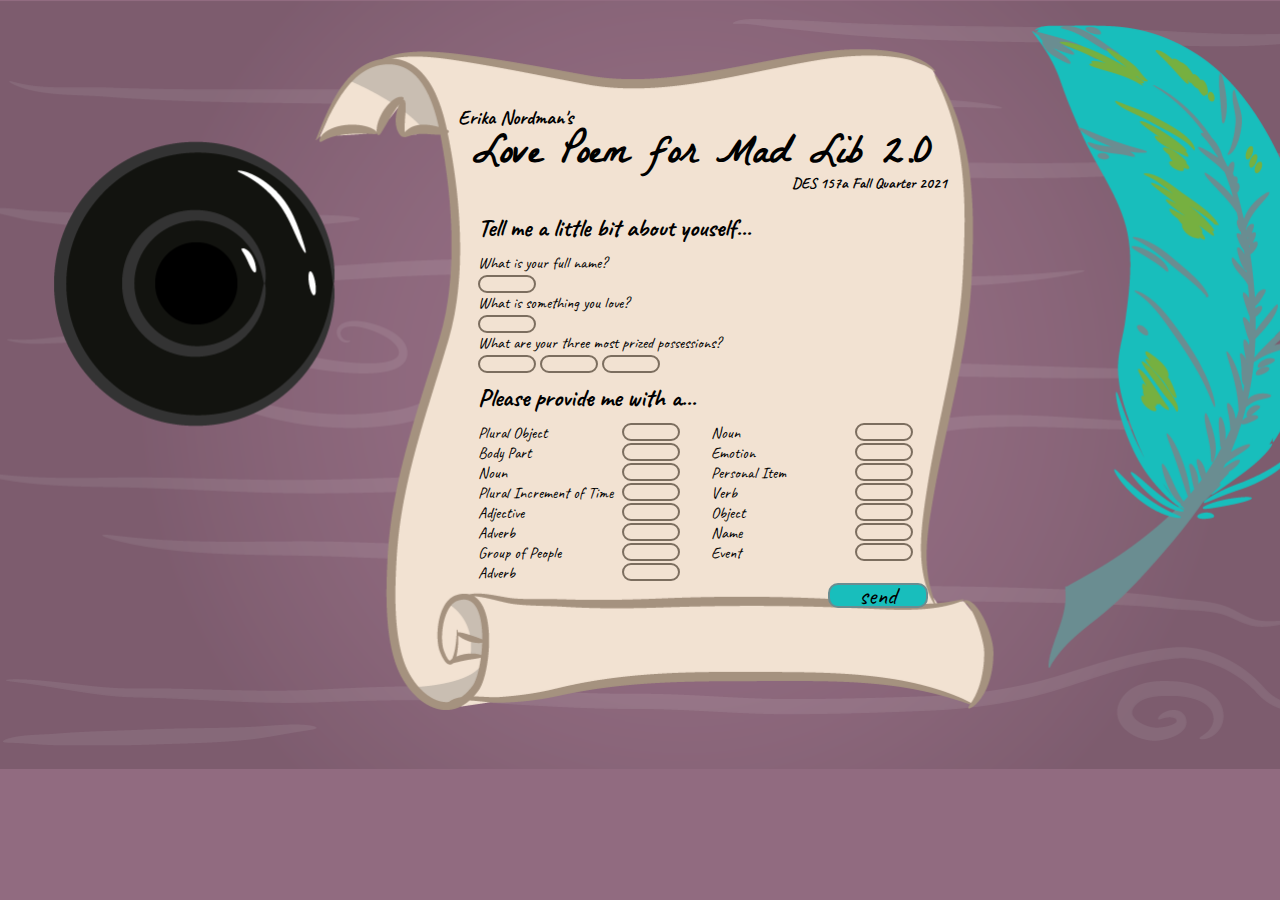
<file: des157a/madLibs2.0/index.html>
<!DOCTYPE html>
<html lang="en">

<head>
    <meta charset="UTF-8">
    <meta http-equiv="X-UA-Compatible" content="IE=edge">
    <meta name="viewport" content="width=device-width, initial-scale=1.0">
    <title>Build Mad Lib Script</title>

    <link rel="preconnect" href="https://fonts.googleapis.com">
    <link rel="preconnect" href="https://fonts.gstatic.com" crossorigin>
    <link href="https://fonts.googleapis.com/css2?family=Caveat:wght@500&family=La+Belle+Aurore&display=swap" rel="stylesheet">


    <link rel="stylesheet" href="styles.css">
    <script src="script.js" defer></script>
</head>

<body>
    <header>
        <h2 id="name">Erika Nordman's</h2>
        <h1>Love Poem for Mad Lib 2.0</h1>
        <h2 id="date">DES 157a Fall Quarter 2021</h2>
    </header>
    <main>
        <fieldset>

            <form id="madLibs">
                <article>
                    <h3>Tell me a little bit about youself...</h3>
                    <!-- yourName -->
                    <label for="yourName">What is your full name?</label>
                    <br>
                    <input type="text" name="yourName" id="yourName" required>
                    <br>

                    <!-- youLove -->
                    <label for="youLove">What is something you love?</label>
                    <br>
                    <input type="text" name="youLove" id="youLove" required>
                    <br>

                    <!-- threePrzdPoses -->
                    <label for="threePrzdPoses">What are your three most prized possessions?</label>
                    <br>
                    <input type="text" name="threePrzdPoses1" id="threePrzdPoses1" required>

                    <input type="text" name="threePrzdPoses2" id="threePrzdPoses2" required>

                    <input type="text" name="threePrzdPoses3" id="threePrzdPoses3" required>
                </article>

                <!-- second half of form here -->

                <article>
                    <h3>Please provide me with a...</h3>

                    <div id="secondQs">
                        <!-- plurObject1 -->
                        <label for="plurObject1">Plural Object</label>
                        <input type="text" name="plurObject1" id="plurObject1" class="shortForm" required>
                        <br>

                        <!-- bodyPart2 -->
                        <label for="bodyPart2">Body Part</label>
                        <input type="text" name="bodyPart2" id="bodyPart2" class="shortForm" required>
                        <br>

                        <!-- noun3 -->
                        <label for="noun3">Noun</label>
                        <input type="text" name="noun3" id="noun3" class="shortForm" required>
                        <br>

                        <!-- plurIncrmntTime4 -->
                        <label for="plurIncrmntTime4">Plural Increment of Time</label>
                        <input type="text" name="plurIncrmntTime4" id="plurIncrmntTime4" class="shortForm" required>
                        <br>

                        <!-- adj5 -->
                        <label for="adj5">Adjective</label>
                        <input type="text" name="adj5" id="adj5" class="shortForm" required>
                        <br>

                        <!-- adv6 -->
                        <label for="adv6">Adverb</label>
                        <input type="text" name="adv6" id="adv6" class="shortForm" required>
                        <br>

                        <!-- groupOfPpl7 -->
                        <label for="groupOfPpl7">Group of People</label>
                        <input type="text" name="groupOfPpl7" id="groupOfPpl7" class="shortForm" required>
                        <br>

                        <!-- adv8 -->
                        <label for="adv8">Adverb</label>
                        <input type="text" name="adv8" id="adv8" class="shortForm" required>
                        <br>

                        <!-- noun9 -->
                        <label for="noun9">Noun</label>
                        <input type="text" name="noun9" id="noun9" class="shortForm" required>
                        <br>

                        <!-- emo10 -->
                        <label for="emo10">Emotion</label>
                        <input type="text" name="emo10" id="emo10" class="shortForm" required>
                        <br>

                        <!-- personalItem11 -->
                        <label for="personalItem11">Personal Item</label>
                        <input type="text" name="personalItem11" id="personalItem11" class="shortForm" required>
                        <br>

                        <!-- verb12 -->
                        <label for="verb12">Verb</label>
                        <input type="text" name="verb12" id="verb12" class="shortForm" required>
                        <br>

                        <!-- object13 -->
                        <label for="object13">Object</label>
                        <input type="text" name="object13" id="object13" class="shortForm" required>
                        <br>

                        <!-- name14 -->
                        <label for="name14">Name</label>
                        <input type="text" name="name14" id="name14" class="shortForm" required>
                        <br>

                        <!-- event15 -->
                        <label for="event15">Event</label>
                        <input type="text" name="event15" id="event15" class="shortForm" required>

                    </div>

                </article>

                <input id="sendBtn" class="open" type="submit" value="send">

            </form>

        </fieldset>



    </main>

    <section id="overlay" class="hidden">
        <article>
            <header id="overlayHeader">
                <h1 id="articleTitle">How Do I Love (LOVED ITEM)?</h1>
                <h2 id="articleCredit">By: Elizabeth Barrett Browning ft. (NAME)</h2>
            </header>

            <main>
                <p id="poem"></p>
            </main>

            <button id="replay">Play Again!</button>

        </article>
    </section>



    <footer>

    </footer>
</body>

</html>
</file>
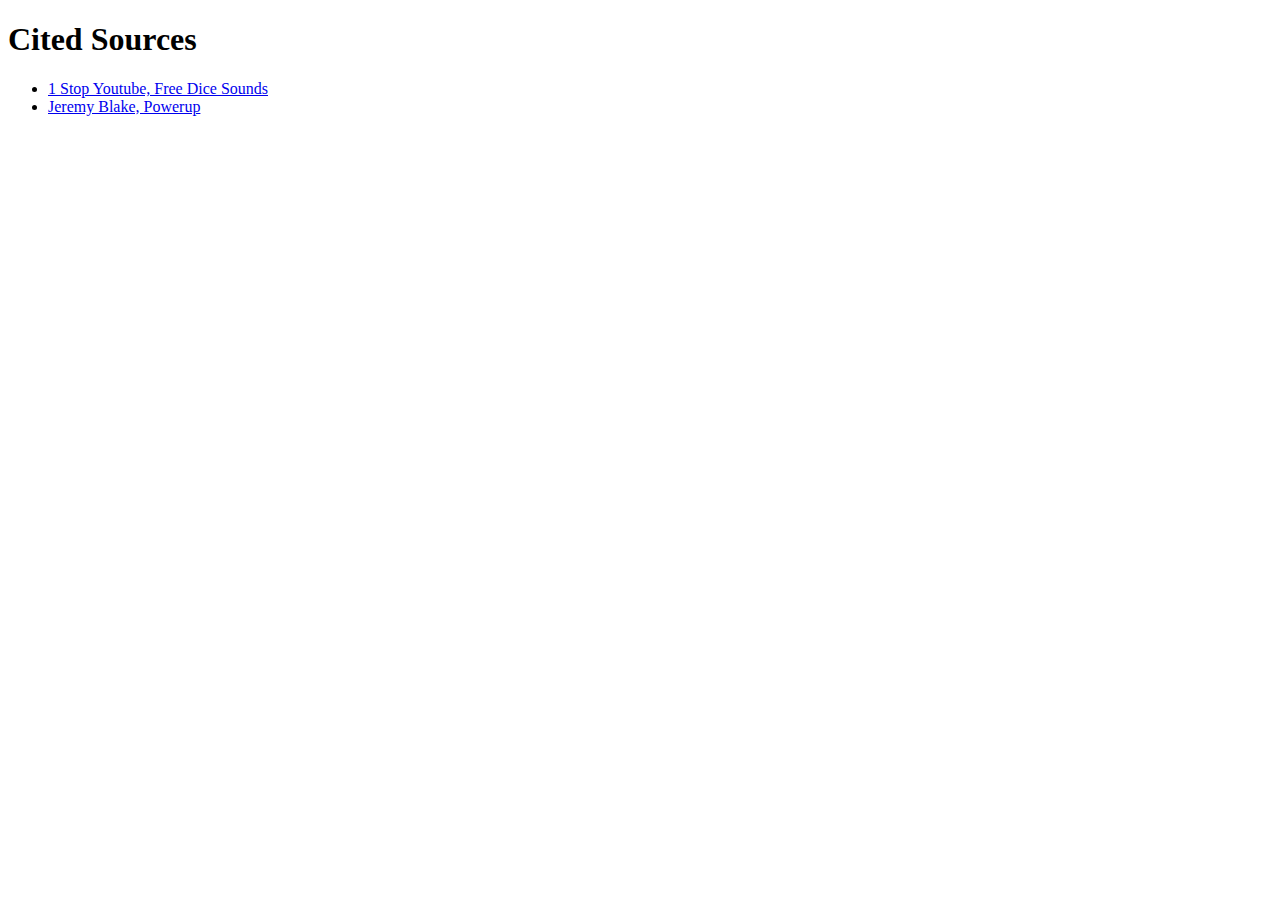
<file: audio/sources.html>
<!DOCTYPE html>
<html lang="en">
<head>
    <meta charset="UTF-8">
    <meta http-equiv="X-UA-Compatible" content="IE=edge">
    <meta name="viewport" content="width=device-width, initial-scale=1.0">
    <title>Sources</title>
</head>
<body>

    <h1>Cited Sources</h1>

    <ul id="bottom">
        <li><a href="https://www.youtube.com/watch?v=WFon1xbVGN8">1 Stop Youtube, Free Dice Sounds</a></li>
        <li><a href="https://www.youtube.com/watch?v=l7SwiFWOQqM&list=PLwJjxqYuirCLkq42mGw4XKGQlpZSfxsYd&index=6" target="_blank">Jeremy Blake, Powerup</a>
        </li>
    </ul>
    
</body>
</html>
</file>
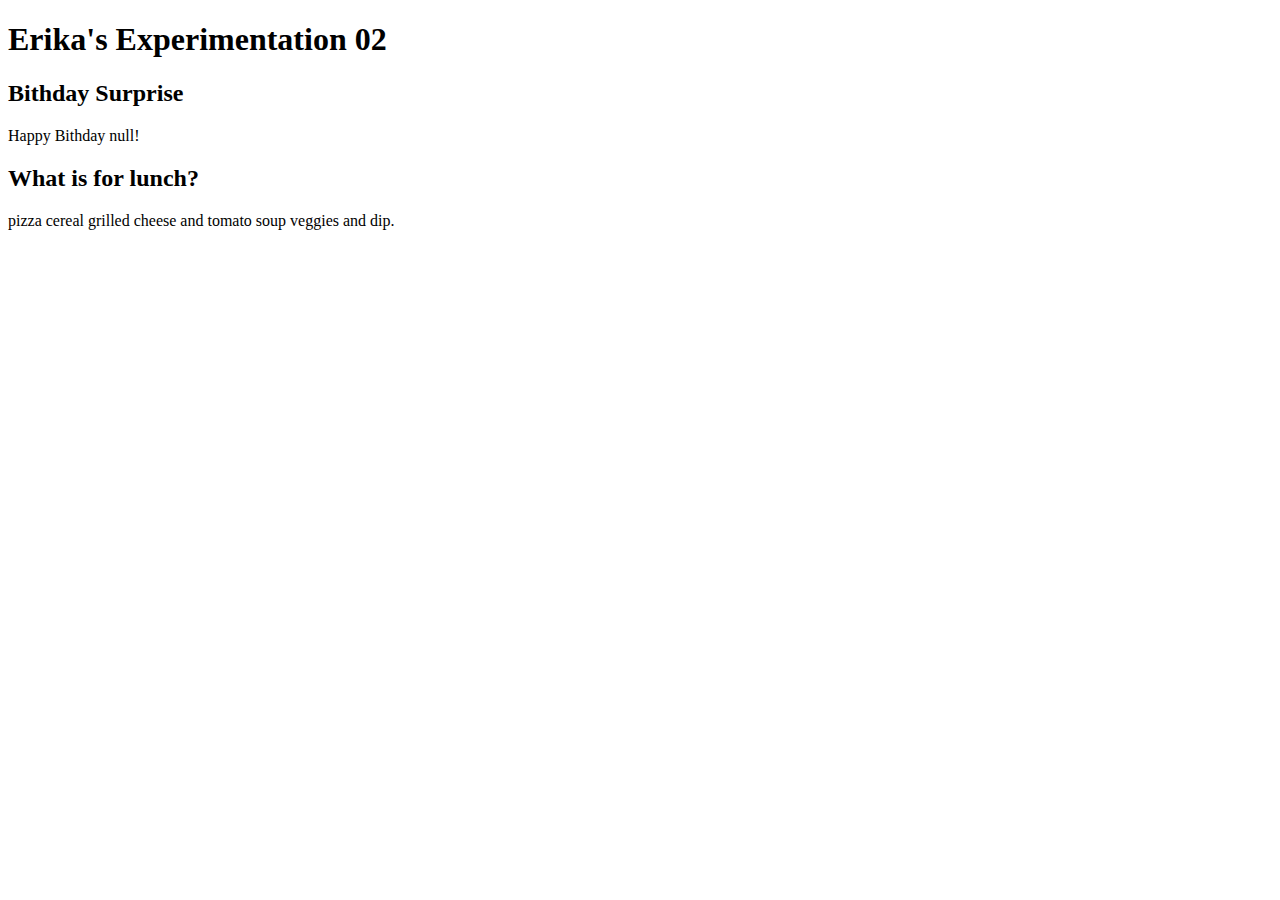
<file: des157a/experiments/exp2.html>
<!DOCTYPE html>
<html lang="en">

<head>
    <meta charset="UTF-8">
    <meta http-equiv="X-UA-Compatible" content="IE=edge">
    <meta name="viewport" content="width=device-width, initial-scale=1.0">
    <title>Nordman Experimentation 02</title>
</head>

<body>

    <h1>Erika's Experimentation 02</h1>
    <h2> Bithday Surprise</h2>

    <script>
        // Uses prompt(), uses variables
        function birthday() {
            var firstName = prompt("What is your name?", "");

            document.write(`Happy Bithday ${firstName}!`);
        }
        birthday();
    </script>

    <h2>What is for lunch?</h2>

    <script>
        // uses arrays, uses loops
        var lunch = ["pizza ", "cereal ", "grilled cheese and tomato soup ", "veggies and dip."]

        for (var eachItem of lunch) {
            document.write(eachItem);
        }
    </script>

</body>

</html>
</file>
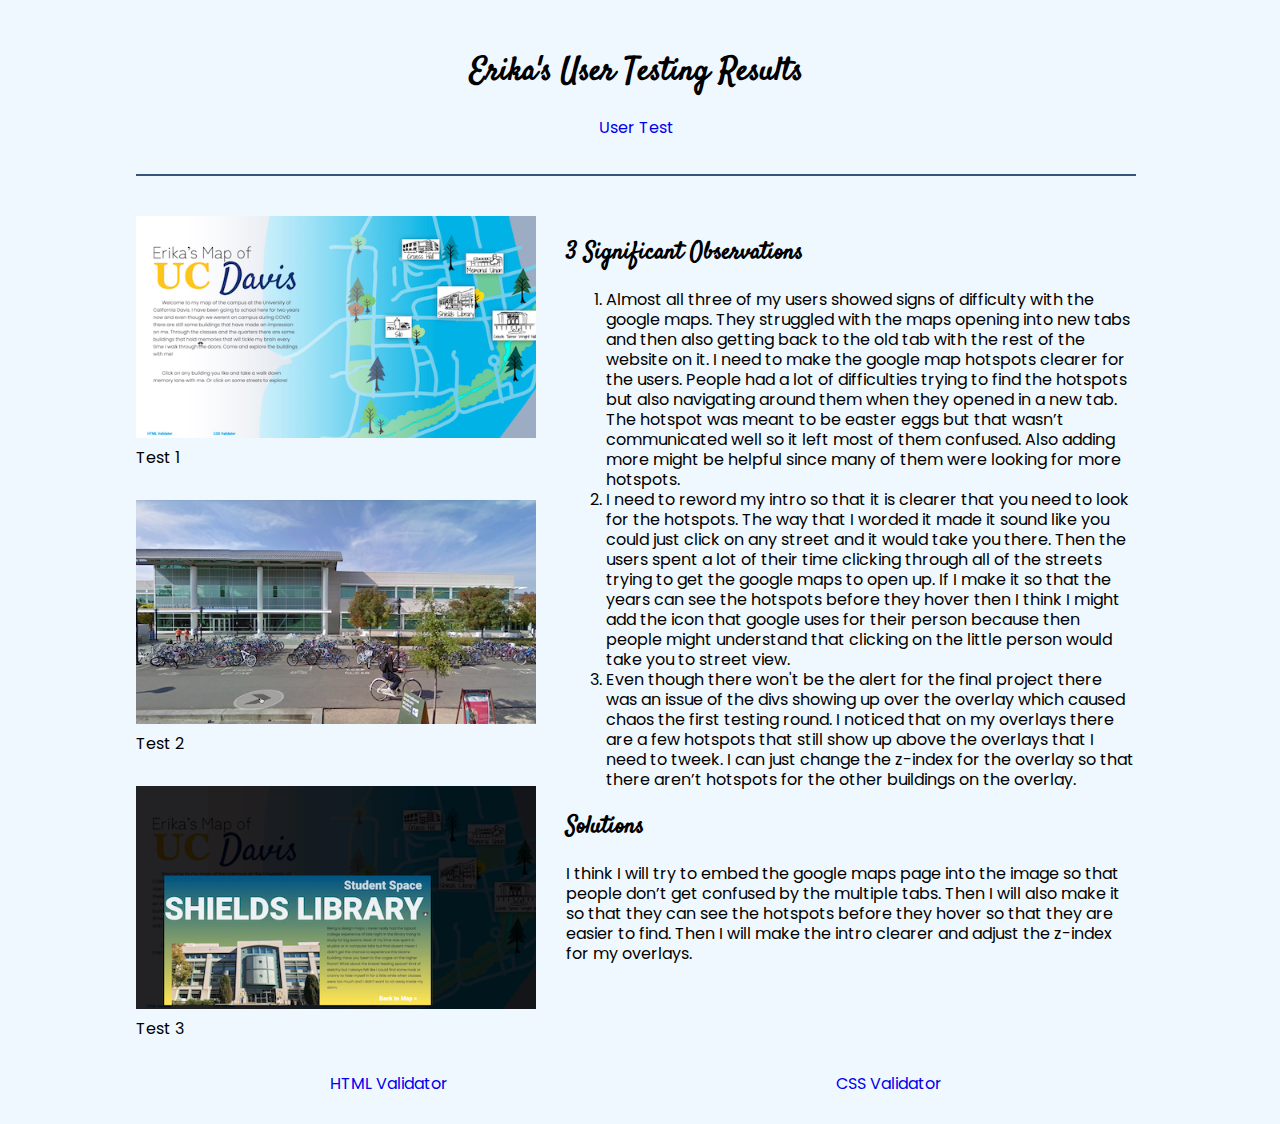
<file: des157a/final/usertesting.html>
<!DOCTYPE html>
<html lang="en">

<head>
    <meta charset="UTF-8">
    <meta http-equiv="X-UA-Compatible" content="IE=edge">
    <meta name="viewport" content="width=device-width, initial-scale=1.0">
    <link rel="preconnect" href="https://fonts.googleapis.com">
<link rel="preconnect" href="https://fonts.gstatic.com" crossorigin>
<link href="https://fonts.googleapis.com/css2?family=Poppins:wght@300&family=Satisfy&display=swap" rel="stylesheet"> 
    <link href="userstyles.css" rel="stylesheet">
    <title>User Testing</title>
</head>

<body>
    <header>
        <h1>Erika's User Testing Results</h1>
        <p><a href="#">User Test</a></p>
    </header>

    <div id="content">
        <article id="imgs">
            <div id="test1img"><img src="images/test1.png">
                <figcaption>Test 1</figcaption></div>
            <div id="test2img"><img src="images/test2.png">
                <figcaption>Test 2</figcaption></div>
            <div id="test3img"><img src="images/test3.png">
                <figcaption>Test 3</figcaption></div>
        </article>
    
        <article id="text">
            <h2>3 Significant Observations</h2>
            <ol>
                <li>Almost all three of my users showed signs of difficulty with the google maps. They struggled with the maps opening into new tabs and then also getting back to the old tab with the rest of the website on it. I need to make the google map hotspots
                    clearer for the users. People had a lot of difficulties trying to find the hotspots but also navigating around them when they opened in a new tab. The hotspot was meant to be easter eggs but that wasn’t communicated well so it left most
                    of them confused. Also adding more might be helpful since many of them were looking for more hotspots.</li>
                <li>I need to reword my intro so that it is clearer that you need to look for the hotspots. The way that I worded it made it sound like you could just click on any street and it would take you there. Then the users spent a lot of their time clicking
                    through all of the streets trying to get the google maps to open up. If I make it so that the years can see the hotspots before they hover then I think I might add the icon that google uses for their person because then people might understand
                    that clicking on the little person would take you to street view. </li>
                <li>Even though there won't be the alert for the final project there was an issue of the divs showing up over the overlay which caused chaos the first testing round. I noticed that on my overlays there are a few hotspots that still show up above
                    the overlays that I need to tweek. I can just change the z-index for the overlay so that there aren’t hotspots for the other buildings on the overlay.
                </li>
            </ol>
    
            <h2>Solutions</h2>
    
            <p>I think I will try to embed the google maps page into the image so that people don’t get confused by the multiple tabs. Then I will also make it so that they can see the hotspots before they hover so that they are easier to find. Then I will make
                the intro clearer and adjust the z-index for my overlays. </p>
    
        </article>
    </div>

    <footer>
        <li><a href="https://validator.w3.org/check?uri=https://turnesol.github.io/des157a/index.html" target="_blank">HTML Validator</a>
        </li>
        <li><a href="https://jigsaw.w3.org/css-validator/check/referer" target="_blank">CSS Validator</a></li>
    </footer>
</body>

</html>
</file>
<file: des157a/madLibs2.0/styles.css>
body {
    width: 1389px;
    background-color: #916B80;
    background-image: url(images/madLibsBackground01.png);
    background-size: 1368px;
    background-repeat: no-repeat;
}

header {
    padding-top: 80px;
    font-family: 'La Belle Aurore', cursive;
}

header h1 {
    text-align: center;
    line-height: 0px;
    font-size: 40px;
}

header #name {
    margin-left: 450px;
    font-family: 'Caveat', cursive;
    font-size: 20px;
}

header #date {
    margin-right: 450px;
    text-align: right;
    font-family: 'Caveat', cursive;
    line-height: 2px;
    font-size: 15px;
}


/* form styling */

input {
    width: 50px;
    height: 12px;
    background-color: rgba(255, 255, 255, 0);
    border: 2px solid #7C6E5F;
    border-radius: 10px;
    ;
}

#secondQs {
    column-count: 2;
}

.shortForm {
    float: right;
    margin-right: 15px;
}

fieldset {
    margin: auto;
    width: 450px;
    font-family: 'Caveat', cursive;
    border-style: none;
}

h3 {
    font-size: 25px;
    line-height: 0px;
}

label {
    line-height: 15px;
}

#sendBtn {
    width: 100px;
    height: 25px;
    float: right;
    background-color: #18BEBC;
    border-color: #6A8D91;
    font-family: 'Caveat', cursive;
    font-size: 25px;
    line-height: 0px;
    text-align: center;
}


/* overlay styling */

.hidden {
    display: none;
}

.showing {
    display: block;
}

#overlay {
    position: absolute;
    width: 1389px;
    height: 766px;
    top: 0;
    left: 0;
    background-image: url(images/madLibsBackground02.png);
    background-size: 1368px;
    background-repeat: no-repeat;
    text-align: center;
}

#articleTitle {
    padding-top: 20px;
    font-size: 30px;
}

#articleCredit {
    font-size: 20px;
    line-height: 0;
    padding-bottom: 20px;
    font-family: 'Caveat', cursive;
    width: 500px;
    margin: auto;
}

#poem {
    margin-left: 450px;
    margin-right: 460px;
    line-height: 35px;
    text-align: left;
    font-size: 20px;
    font-family: 'Caveat', cursive;
}

#replay {
    width: 150px;
    height: 25px;
    border-radius: 15px;
    border: 2px solid #7C6E5F;
    float: right;
    margin-right: 500px;
    background-color: #18BEBC;
    border-color: #6A8D91;
    font-family: 'Caveat', cursive;
    font-size: 20px;
    line-height: 0px;
    text-align: center;
}
</file>
<file: des157a/final/userstyles.css>
body{
    width:1000px;
    padding-left:10%;
    padding-right:10%;
    padding-top:20px;
    padding-bottom:20px;
    background-color:aliceblue;
    font-family: 'Poppins', sans-serif;
}
header{
    text-align: center;
    padding-bottom:20px;
    border-bottom:solid rgb(55, 85, 124) 2px;
}
#content{
    padding-top:40px;
    display:flex;
}
img{
    width:400px;
}
figcaption{
    padding-bottom: 30px;
}
#text{
    padding-left:30px;
}
ol{
    line-height: 20px;
}
p{
    line-height: 20px;

}
h1{
    font-family: 'Satisfy', cursive;
}
h2{
    font-family: 'Satisfy', cursive;
}

footer{
    list-style: none;
    display:flex;
    justify-content: space-around;
}
a{
    text-decoration: none;
}
</file>
